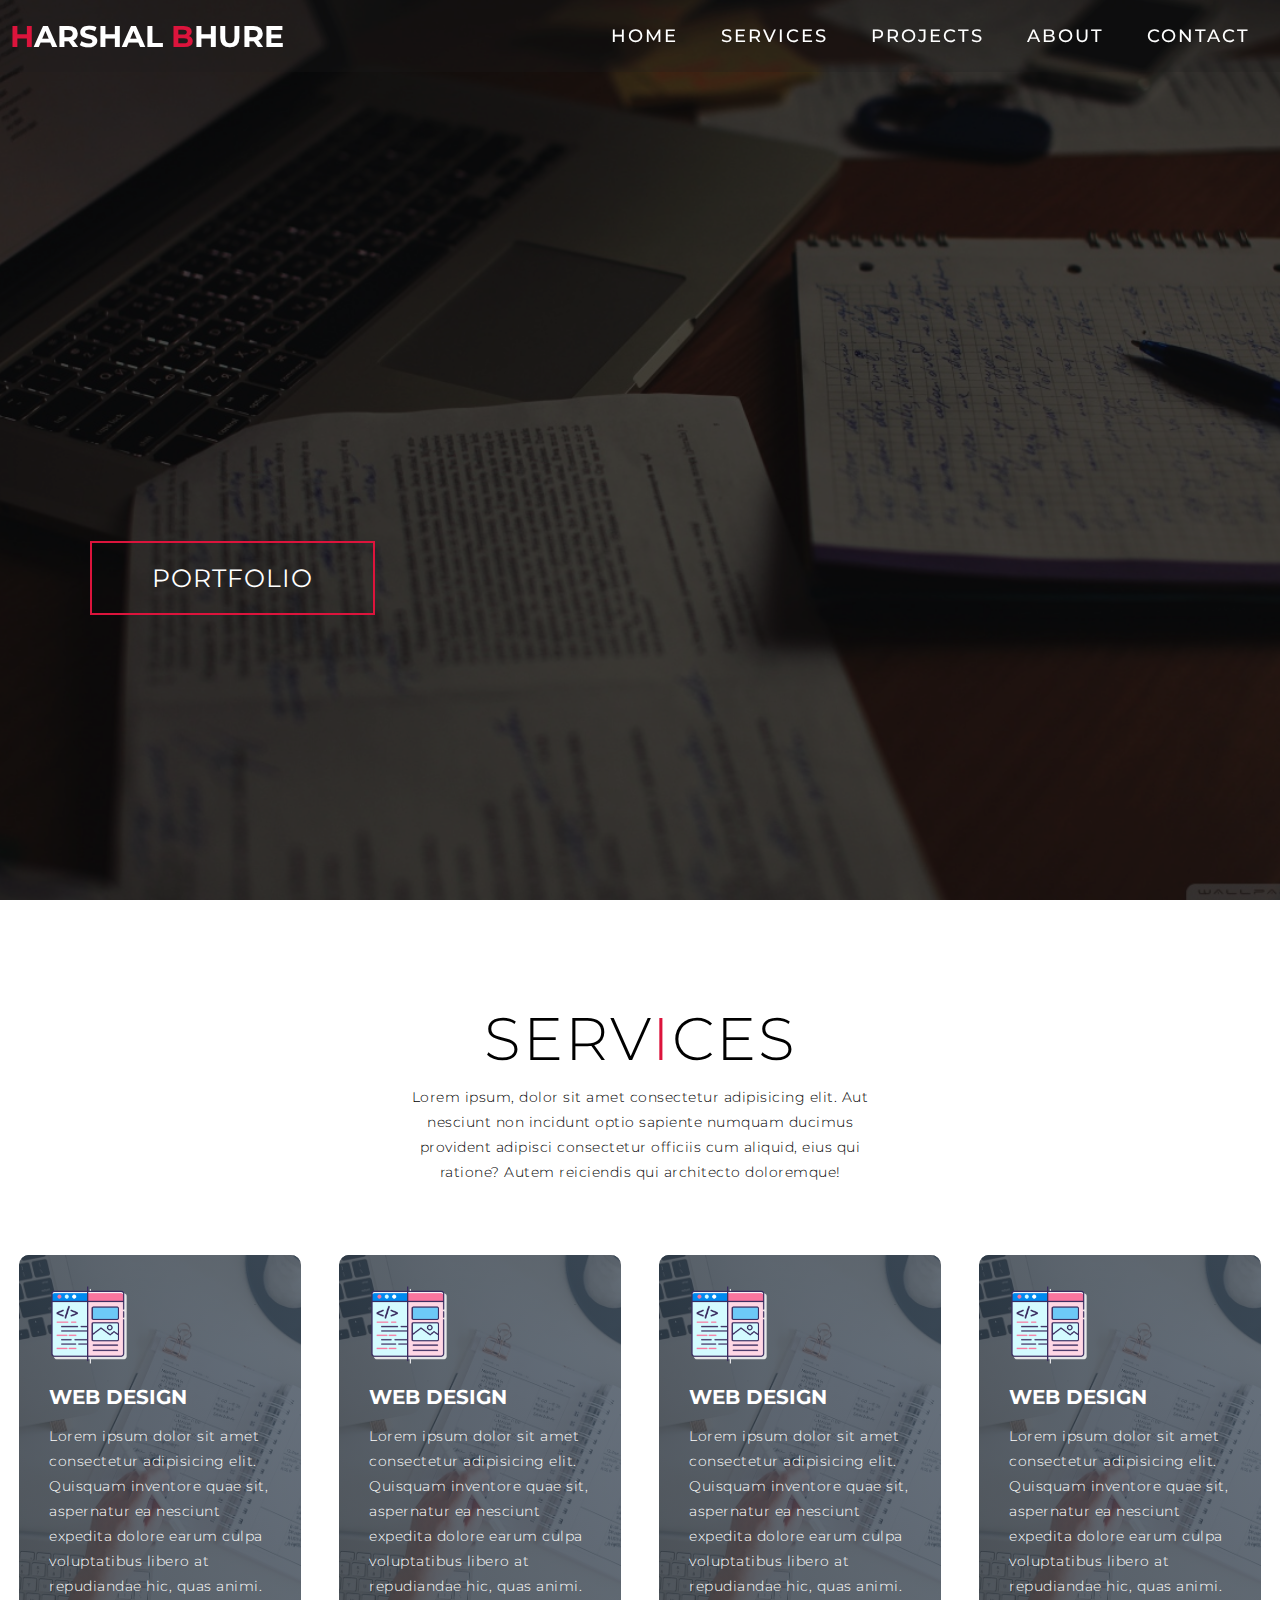
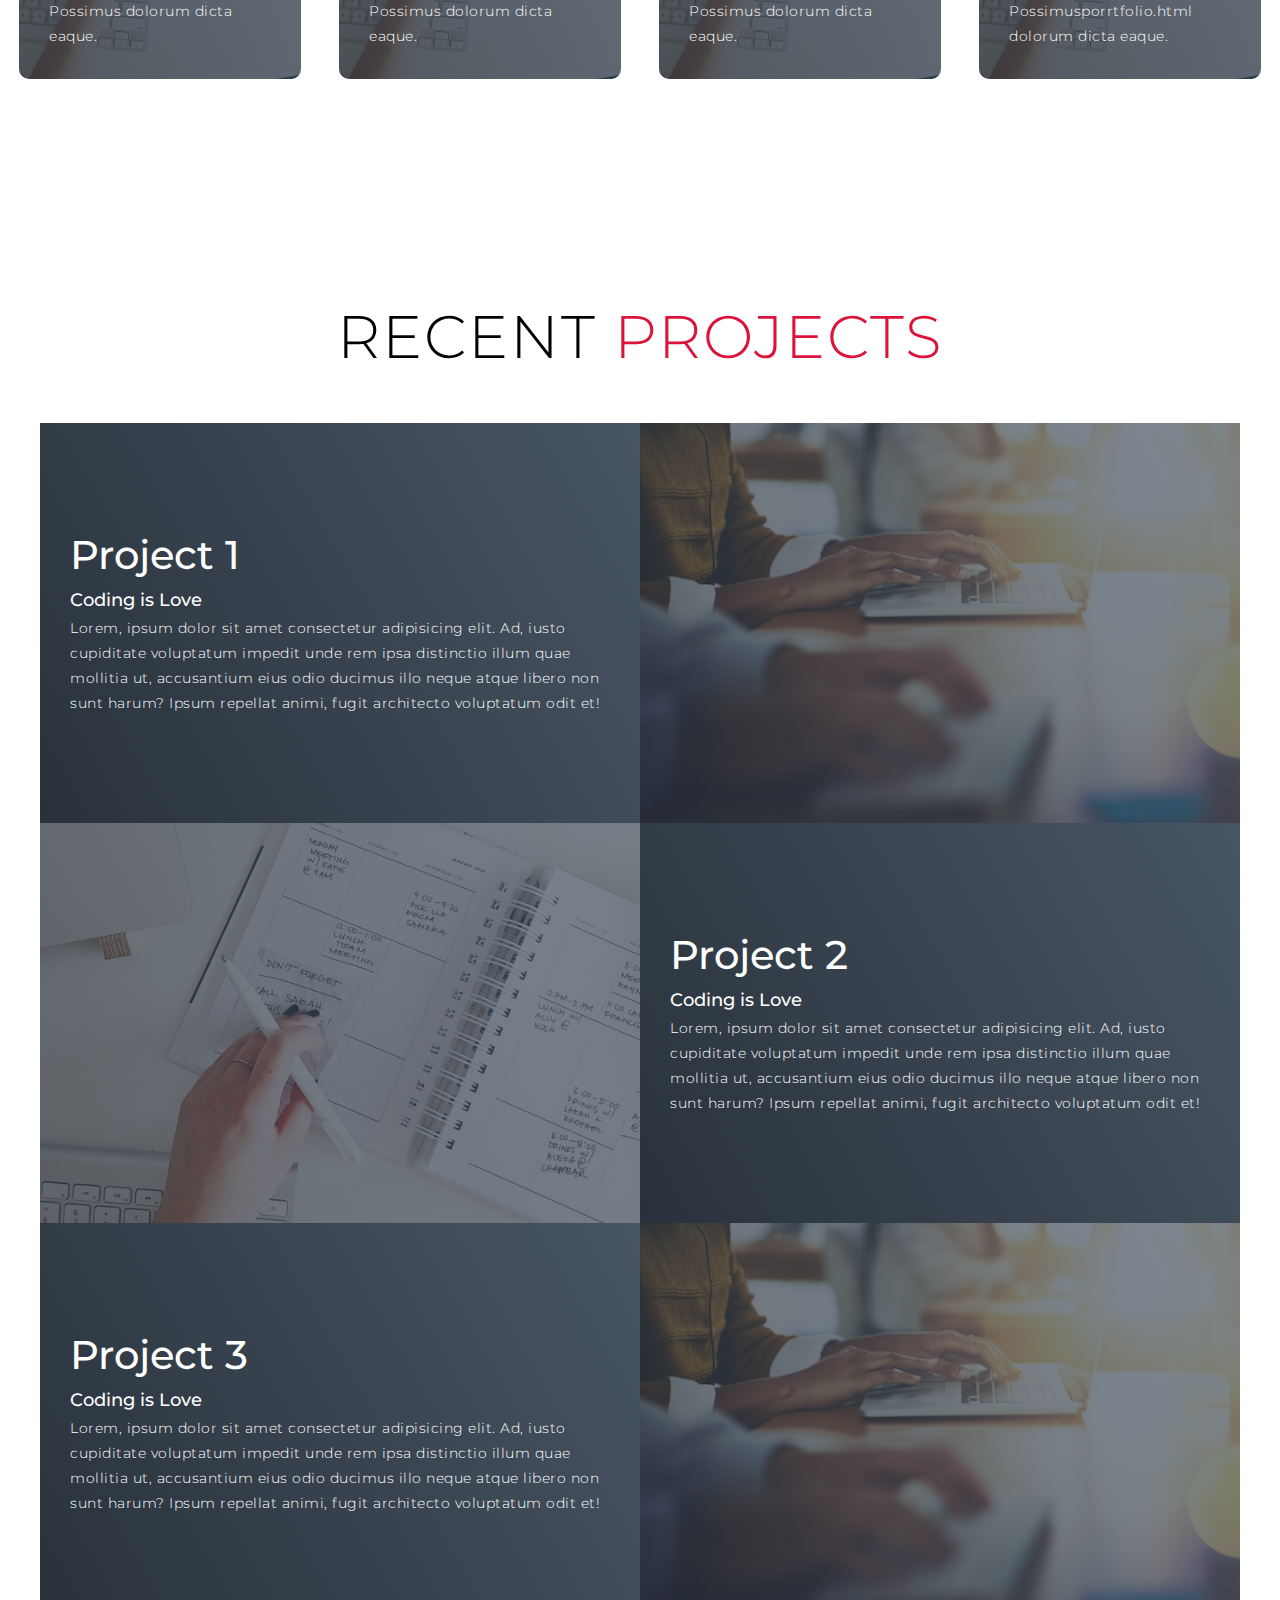
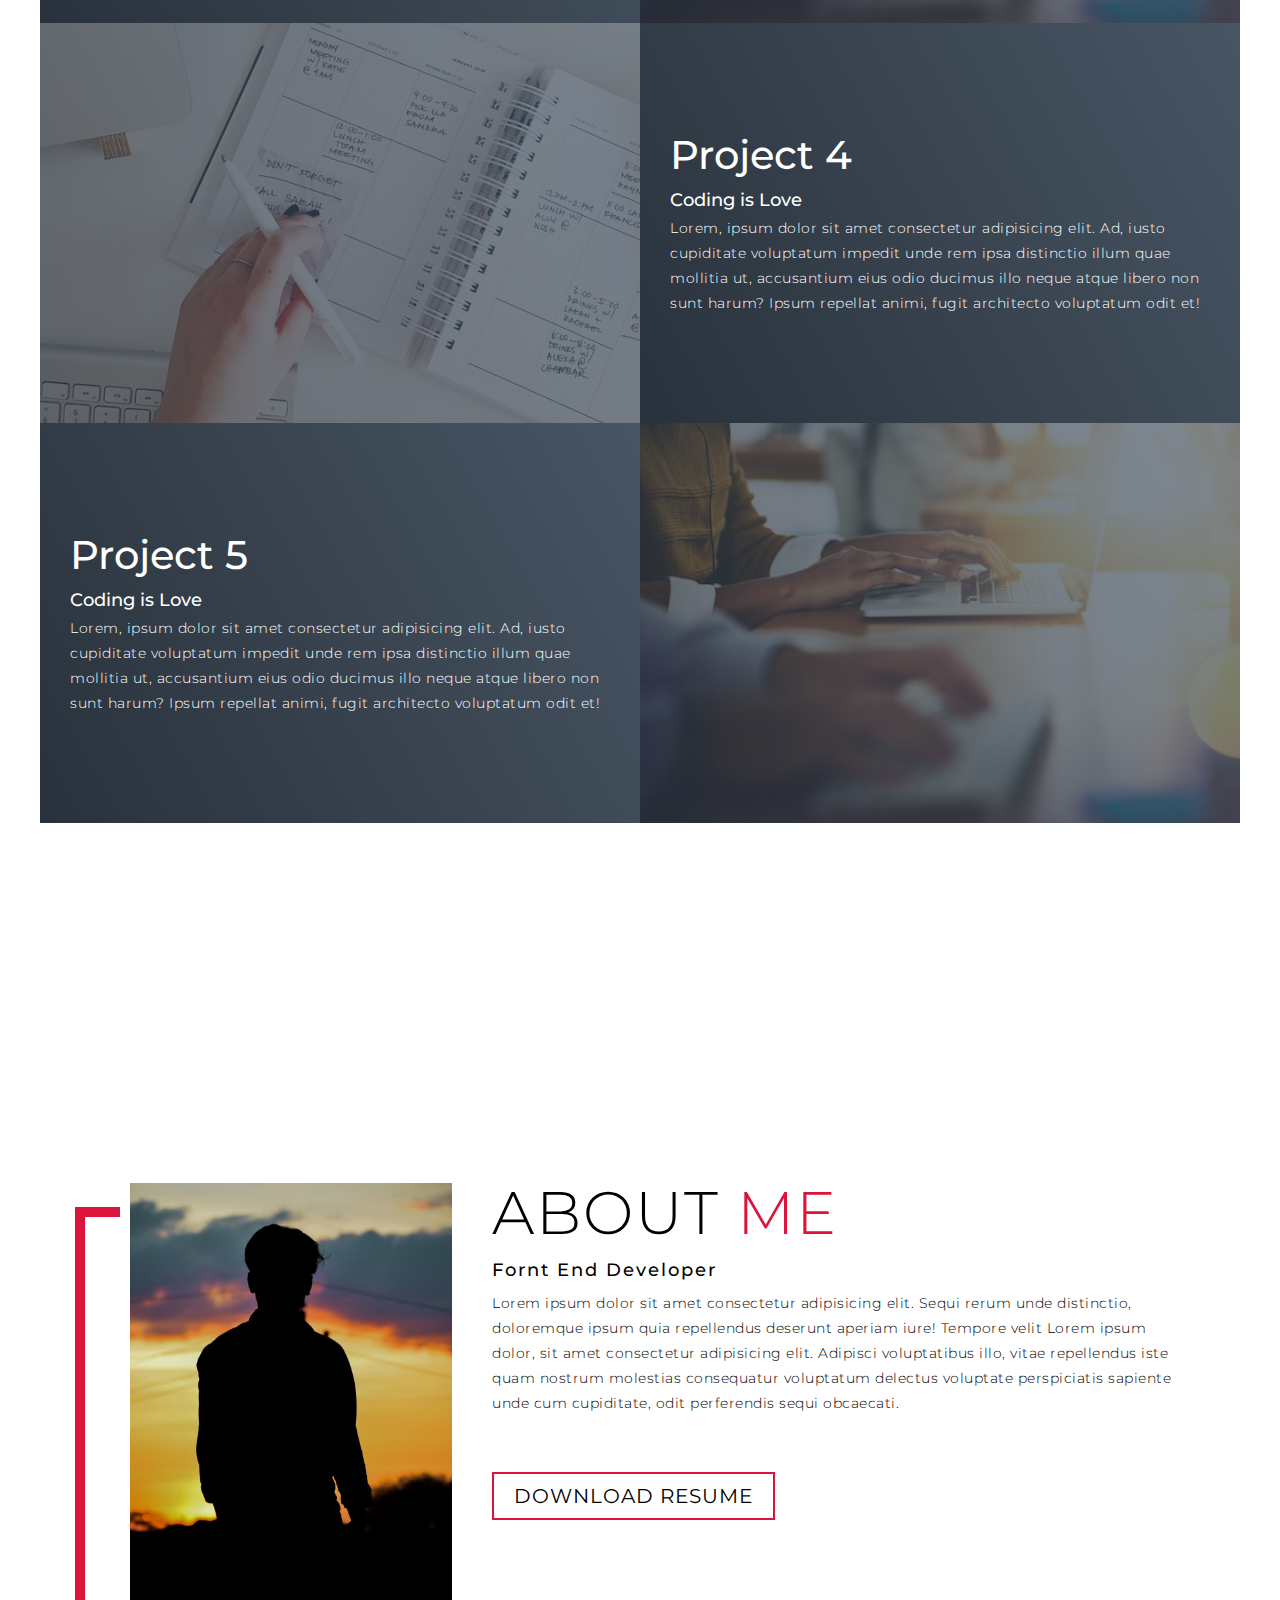
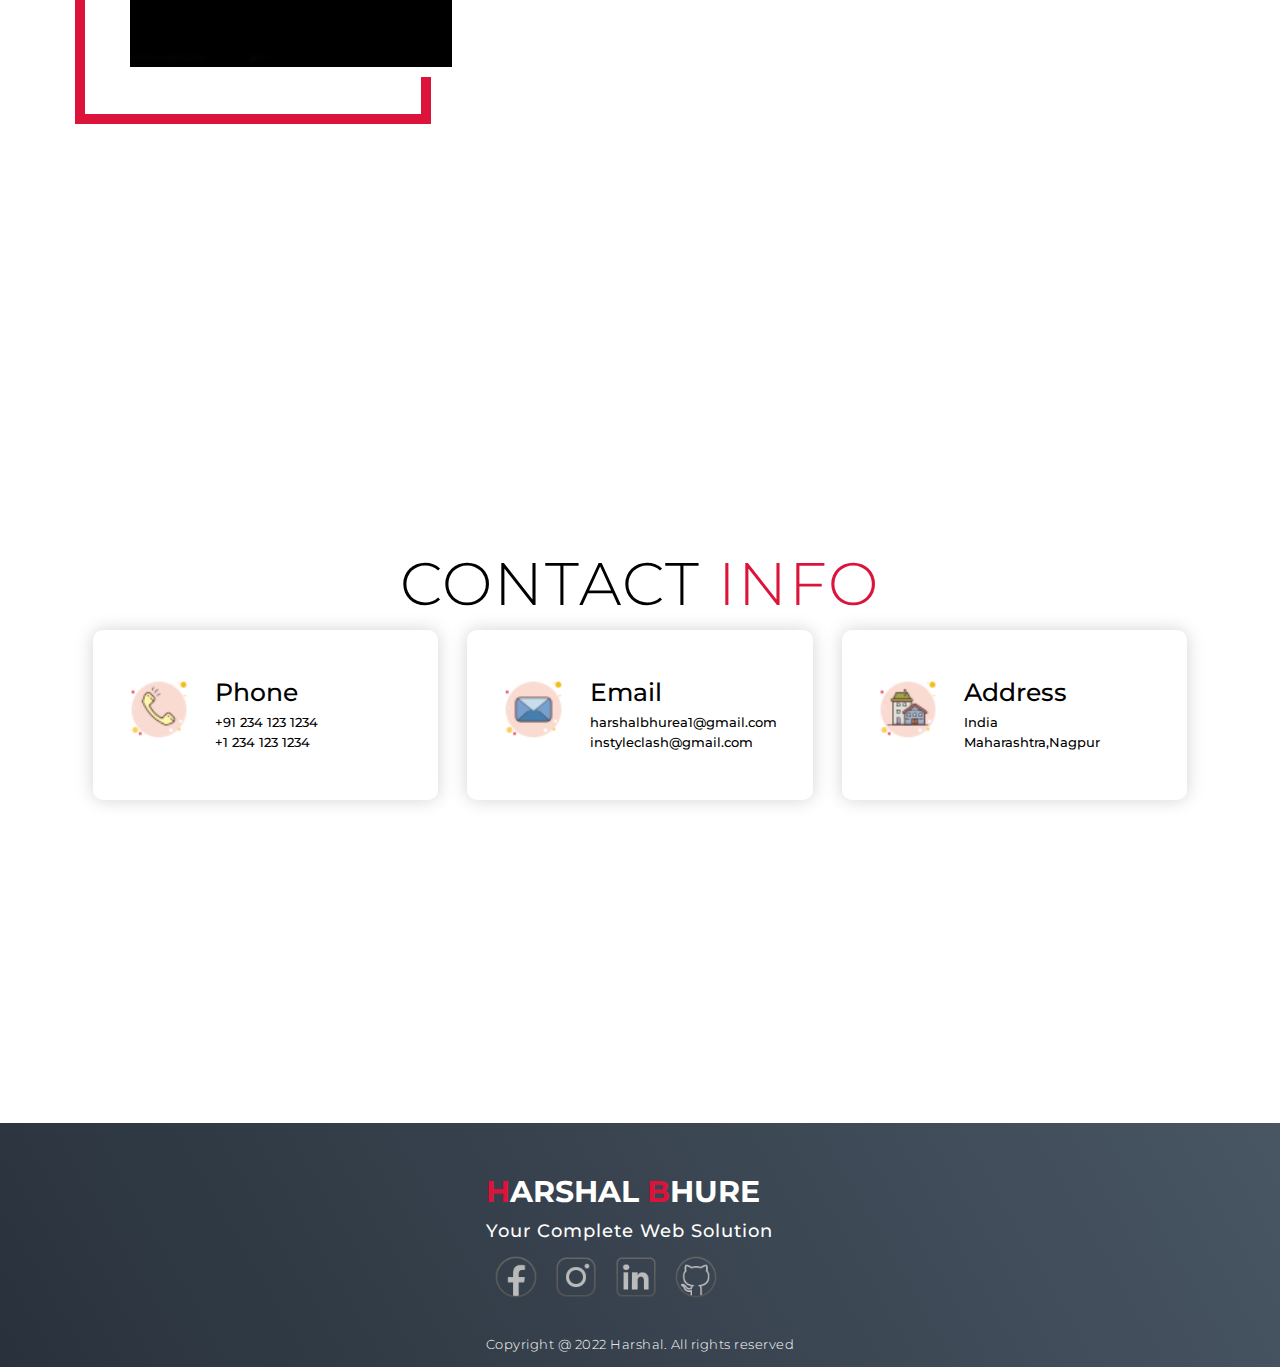
<file: index.html>
<!DOCTYPE html>
<html lang="en">

<head>
  <meta charset="UTF-8" />
  <meta http-equiv="X-UA-Compatible" content="IE=edge" />
  <meta name="viewport" content="width=device-width, initial-scale=1.0" />
  <link rel="stylesheet" href="style.css" />
  <title>My website</title>
</head>

<body>
  <!-- header -->
  <section id="header">
    <div class="header container">
      <div class="nav-bar">
        <div class="brand">
          <a href="#hero">
            <h1><span>H</span>arshal <span>B</span>hure</h1>
          </a>
        </div>
        <div class="nav-list">
          <div class="hamburger">
            <div class="bar"></div>
          </div>
          <ul>
            <li><a href="#hero" data-after="Home">Home</a></li>
            <li><a href="#services" data-after="Services">Services</a></li>
            <li><a href="#projects" data-after="Projects">Projects</a></li>
            <li><a href="#about" data-after="About">About</a></li>
            <li><a href="#contact" data-after="Contact">Contact</a></li>
          </ul>
        </div>
      </div>
    </div>
  </section>
  <!-- end header -->
  <!-- hero section -->
  <section id="hero">
    <div class="hero container">
      <div>
        <h1>Hello, <span></span></h1>
        <h1>My Name Is <span></span></h1>
        <h1>Harshal <span></span></h1>
        <a href="#projects" type="button" class="cta">Portfolio</a>
      </div>
    </div>
  </section>
  <!-- end hero section -->

  <!-- service section  -->
  <section id="services">
    <div class="services container">
      <div class="service-top">
        <h1 class="section-title">Serv<span>i</span>ces</h1>
        <p>
          Lorem ipsum, dolor sit amet consectetur adipisicing elit. Aut
          nesciunt non incidunt optio sapiente numquam ducimus provident
          adipisci consectetur officiis cum aliquid, eius qui ratione? Autem
          reiciendis qui architecto doloremque!
        </p>
      </div>
      <div class="service-bottom">
        <div class="service-item">
          <div class="icon">
            <img src="./img/programming.png" alt="" height="50px" />
          </div>
          <h2>Web Design</h2>
          <p>
            Lorem ipsum dolor sit amet consectetur adipisicing elit. Quisquam
            inventore quae sit, aspernatur ea nesciunt expedita dolore earum
            culpa voluptatibus libero at repudiandae hic, quas animi. Possimus
            dolorum dicta eaque.
          </p>
        </div>
        <div class="service-item">
          <div class="icon">
            <img src="./img/programming.png" alt="" height="50px" />
          </div>
          <h2>Web Design</h2>
          <p>
            Lorem ipsum dolor sit amet consectetur adipisicing elit. Quisquam
            inventore quae sit, aspernatur ea nesciunt expedita dolore earum
            culpa voluptatibus libero at repudiandae hic, quas animi. Possimus
            dolorum dicta eaque.
          </p>
        </div>
        <div class="service-item">
          <div class="icon">
            <img src="./img/programming.png" alt="" height="50px" />
          </div>
          <h2>Web Design</h2>
          <p>
            Lorem ipsum dolor sit amet consectetur adipisicing elit. Quisquam
            inventore quae sit, aspernatur ea nesciunt expedita dolore earum
            culpa voluptatibus libero at repudiandae hic, quas animi. Possimus
            dolorum dicta eaque.
          </p>
        </div>
        <div class="service-item">
          <div class="icon">
            <img src="./img/programming.png" alt="" height="50px" />
          </div>
          <h2>Web Design</h2>
          <p>
            Lorem ipsum dolor sit amet consectetur adipisicing elit. Quisquam
            inventore quae sit, aspernatur ea nesciunt expedita dolore earum
            culpa voluptatibus libero at repudiandae hic, quas animi. Possimusporrtfolio.html
            dolorum dicta eaque.
          </p>
        </div>
      </div>
    </div>
  </section>
  <!-- end service section  -->

  <!-- Projects Section -->
  <section id="projects">
    <div class="projects container">
      <div class="projects-header">
        <h1 class="section-title">Recent <span>Projects</span></h1>
      </div>
      <div class="all-projects">
        <div class="project-item">
          <div class="project-info">
            <h1>Project 1</h1>
            <h2>Coding is Love</h2>
            <p>Lorem, ipsum dolor sit amet consectetur adipisicing elit. Ad, iusto cupiditate voluptatum impedit unde
              rem ipsa distinctio illum quae mollitia ut, accusantium eius odio ducimus illo neque atque libero non sunt
              harum? Ipsum repellat animi, fugit architecto voluptatum odit et!</p>
          </div>
          <div class="project-img">
            <img src="/img/6c41cde0-ab1b-11ea-b77b-21ae260ce780.jpg" alt="img">
          </div>
        </div>
        <div class="project-item">
          <div class="project-info">
            <h1>Project 2</h1>
            <h2>Coding is Love</h2>
            <p>Lorem, ipsum dolor sit amet consectetur adipisicing elit. Ad, iusto cupiditate voluptatum impedit unde
              rem ipsa distinctio illum quae mollitia ut, accusantium eius odio ducimus illo neque atque libero non sunt
              harum? Ipsum repellat animi, fugit architecto voluptatum odit et!</p>
          </div>
          <div class="project-img">
            <img src="/img/img-1.jpg" alt="img">
          </div>
        </div>
        <div class="project-item">
          <div class="project-info">
            <h1>Project 3</h1>
            <h2>Coding is Love</h2>
            <p>Lorem, ipsum dolor sit amet consectetur adipisicing elit. Ad, iusto cupiditate voluptatum impedit unde
              rem ipsa distinctio illum quae mollitia ut, accusantium eius odio ducimus illo neque atque libero non sunt
              harum? Ipsum repellat animi, fugit architecto voluptatum odit et!</p>
          </div>
          <div class="project-img">
            <img src="/img/6c41cde0-ab1b-11ea-b77b-21ae260ce780.jpg" alt="img">
          </div>
        </div>
        <div class="project-item">
          <div class="project-info">
            <h1>Project 4</h1>
            <h2>Coding is Love</h2>
            <p>Lorem, ipsum dolor sit amet consectetur adipisicing elit. Ad, iusto cupiditate voluptatum impedit unde
              rem ipsa distinctio illum quae mollitia ut, accusantium eius odio ducimus illo neque atque libero non sunt
              harum? Ipsum repellat animi, fugit architecto voluptatum odit et!</p>
          </div>
          <div class="project-img">
            <img src="/img/img-1.jpg" alt="img">
          </div>
        </div>
        <div class="project-item">
          <div class="project-info">
            <h1>Project 5</h1>
            <h2>Coding is Love</h2>
            <p>Lorem, ipsum dolor sit amet consectetur adipisicing elit. Ad, iusto cupiditate voluptatum impedit unde
              rem ipsa distinctio illum quae mollitia ut, accusantium eius odio ducimus illo neque atque libero non sunt
              harum? Ipsum repellat animi, fugit architecto voluptatum odit et!</p>
          </div>
          <div class="project-img">
            <img src="/img/6c41cde0-ab1b-11ea-b77b-21ae260ce780.jpg" alt="img">
          </div>
        </div>
      </div>
    </div>
  </section>
  <!-- End Projects Section -->

  <!-- about section -->


  <section id="about">
    <div class="about container">
      <div class="col-left">
        <div class="about-img">
          <img src="img/781ceaf12e3134aac37c0e56b9082da5.jpg" alt="">
        </div>
      </div>
      <div class="col-right">
        <h1 class="section-title">About <span>Me</span></h1>
        <h2>Fornt End Developer</h2>
        <p>Lorem ipsum dolor sit amet consectetur adipisicing elit. Sequi rerum unde distinctio, doloremque ipsum quia
          repellendus deserunt aperiam iure! Tempore velit Lorem ipsum dolor, sit amet consectetur adipisicing elit.
          Adipisci voluptatibus illo, vitae repellendus iste quam nostrum molestias consequatur voluptatum delectus
          voluptate perspiciatis sapiente unde cum cupiditate, odit perferendis sequi obcaecati.</p>
        <a href="https://docs.google.com/document/d/10xovjrJuaroZyjsKtKoIe3j9s-Qsy42Y/edit?usp=sharing&ouid=105810347547252387225&rtpof=true&sd=true" class="cta">Download Resume</a>
      </div>
    </div>
  </section>

  <!-- end about section -->



  <!-- contact section -->
  <section id="contact">
    <div class="contact container">
      <div>
        <h1 class="section-title">Contact <span>Info</span></h1>
      </div>
      <div class="contact-items">
        <div class="contact-item">
          <div class="icon"><img src="./img/icons8-phone-50.png" alt=""></div>
          <div class="contact-info">
            <h1>Phone</h1>
            <h2>+91 234 123 1234</h2>
            <h2>+1 234 123 1234</h2>
          </div>
        </div>

        <div class="contact-item">
          <div class="icon"><img src="./img/icons8-mail-50.png" alt=""></div>
          <div class="contact-info">
            <h1>Email</h1>
            <h2>harshalbhurea1@gmail.com</h2>
            <h2>instyleclash@gmail.com</h2>
          </div>
        </div>

        <div class="contact-item">
          <div class="icon"><img src="./img/icons8-real-estate-50.png" alt=""></div>
          <div class="contact-info">
            <h1>Address</h1>
            <h2>India</h2>
            <h2>Maharashtra,Nagpur</h2>
          </div>
        </div>
      </div>
    </div>
  </section>
  <!-- end contact section -->
  <!-- footer -->
  <section id="footer">
    <div class="footer container">
      <div class="brand">
        <h1><span>H</span>arshal <span>B</span>hure</h1>
        <h2>Your Complete Web Solution</h2>
        <div class="social-icon">
          <div class="social-item">
            <a href="https://www.facebook.com/harshal.bhure.165"><img src="./img/icons8-facebook-64.png" alt="">
            </a>
          </div>
          <div class="social-item">
            <a href="https://www.instagram.com/bhure.harshal/"><img src="./img/icons8-instagram-64.png" alt="">
            </a>
          </div>
          <div class="social-item">
            <a href="https://www.linkedin.com/in/harshal-bhure-219039244/"><img src="./img/icons8-linkedin-64.png" alt="">
            </a>
          </div>
          <div class="social-item">
            <a href="https://github.com/harhsal24"><img src="./img/icons8-github-64.png" alt="">
            </a>
          </div>
        </div>
        <p>Copyright @ 2022 Harshal. All rights reserved </p>
      </div>
    </div>

  </section>
  <!-- end footer -->
  <script src="./app.js"></script>
</body>

</html>
</file>
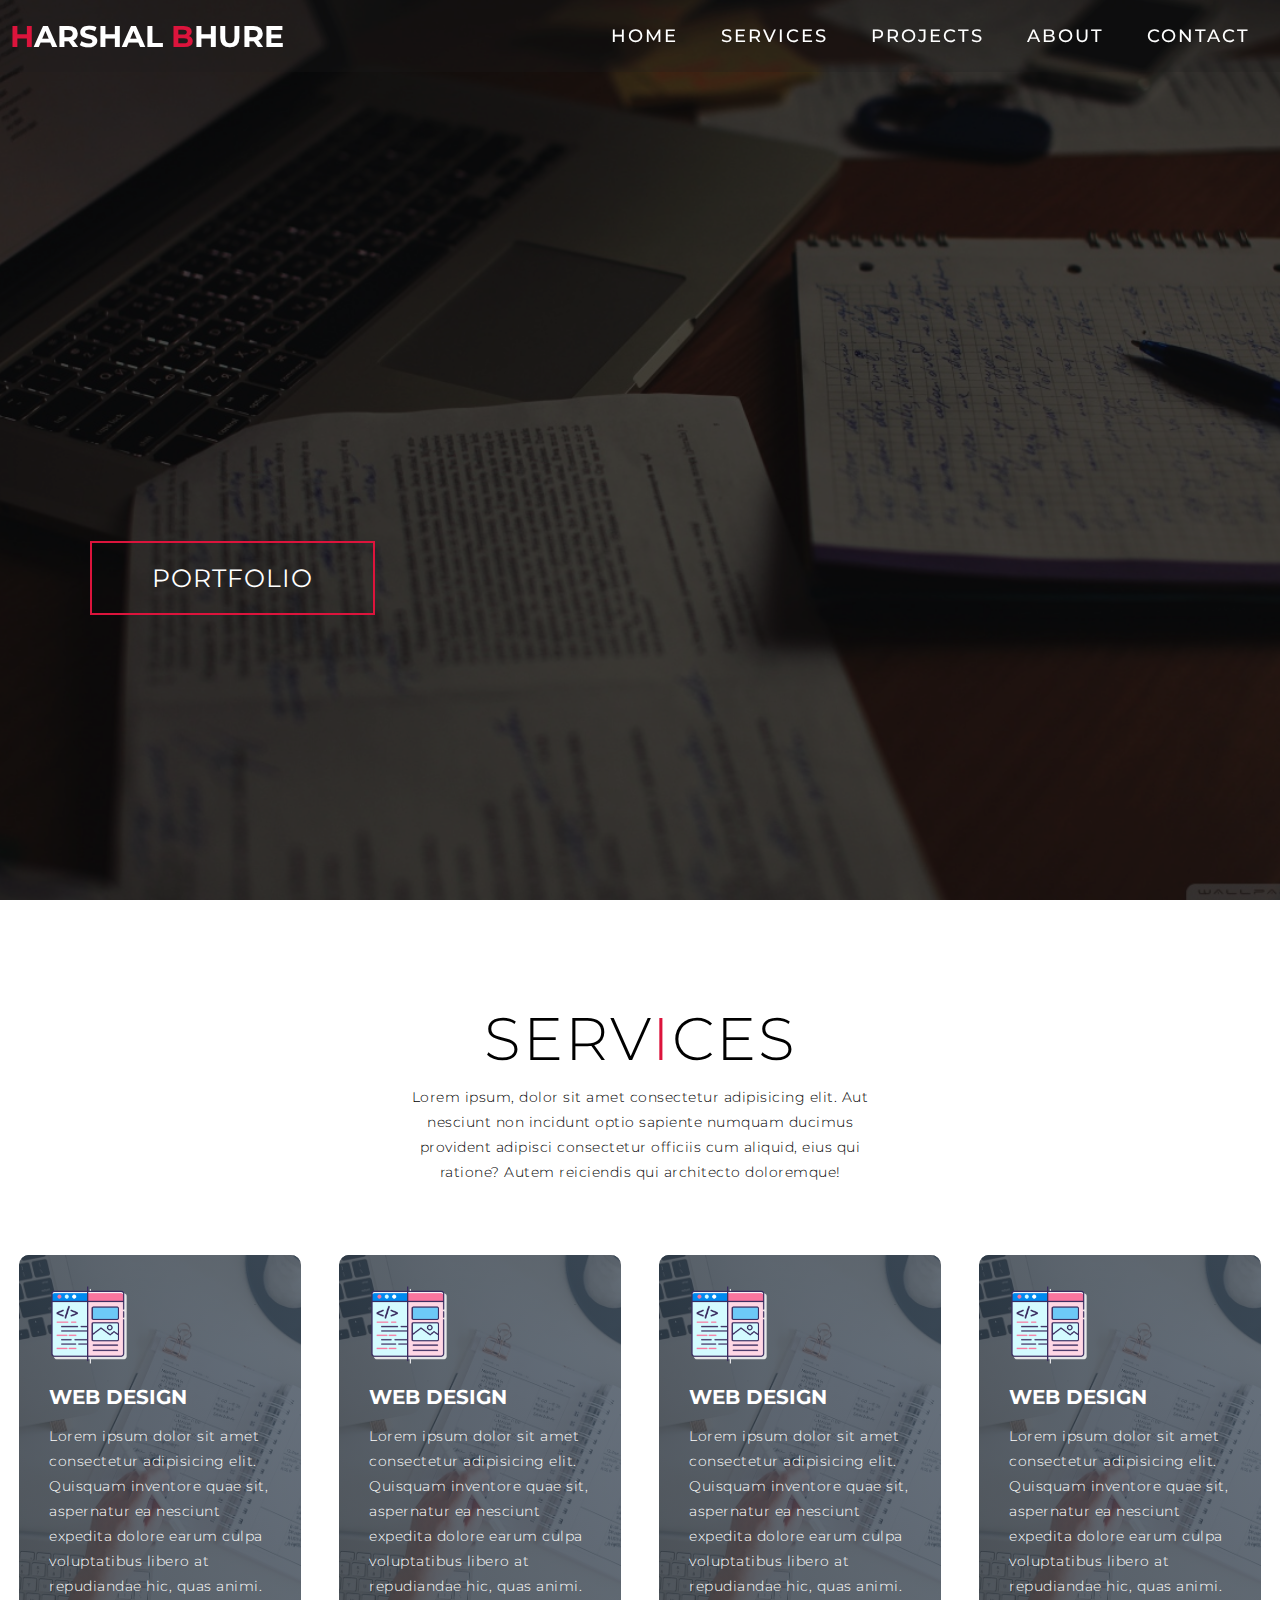
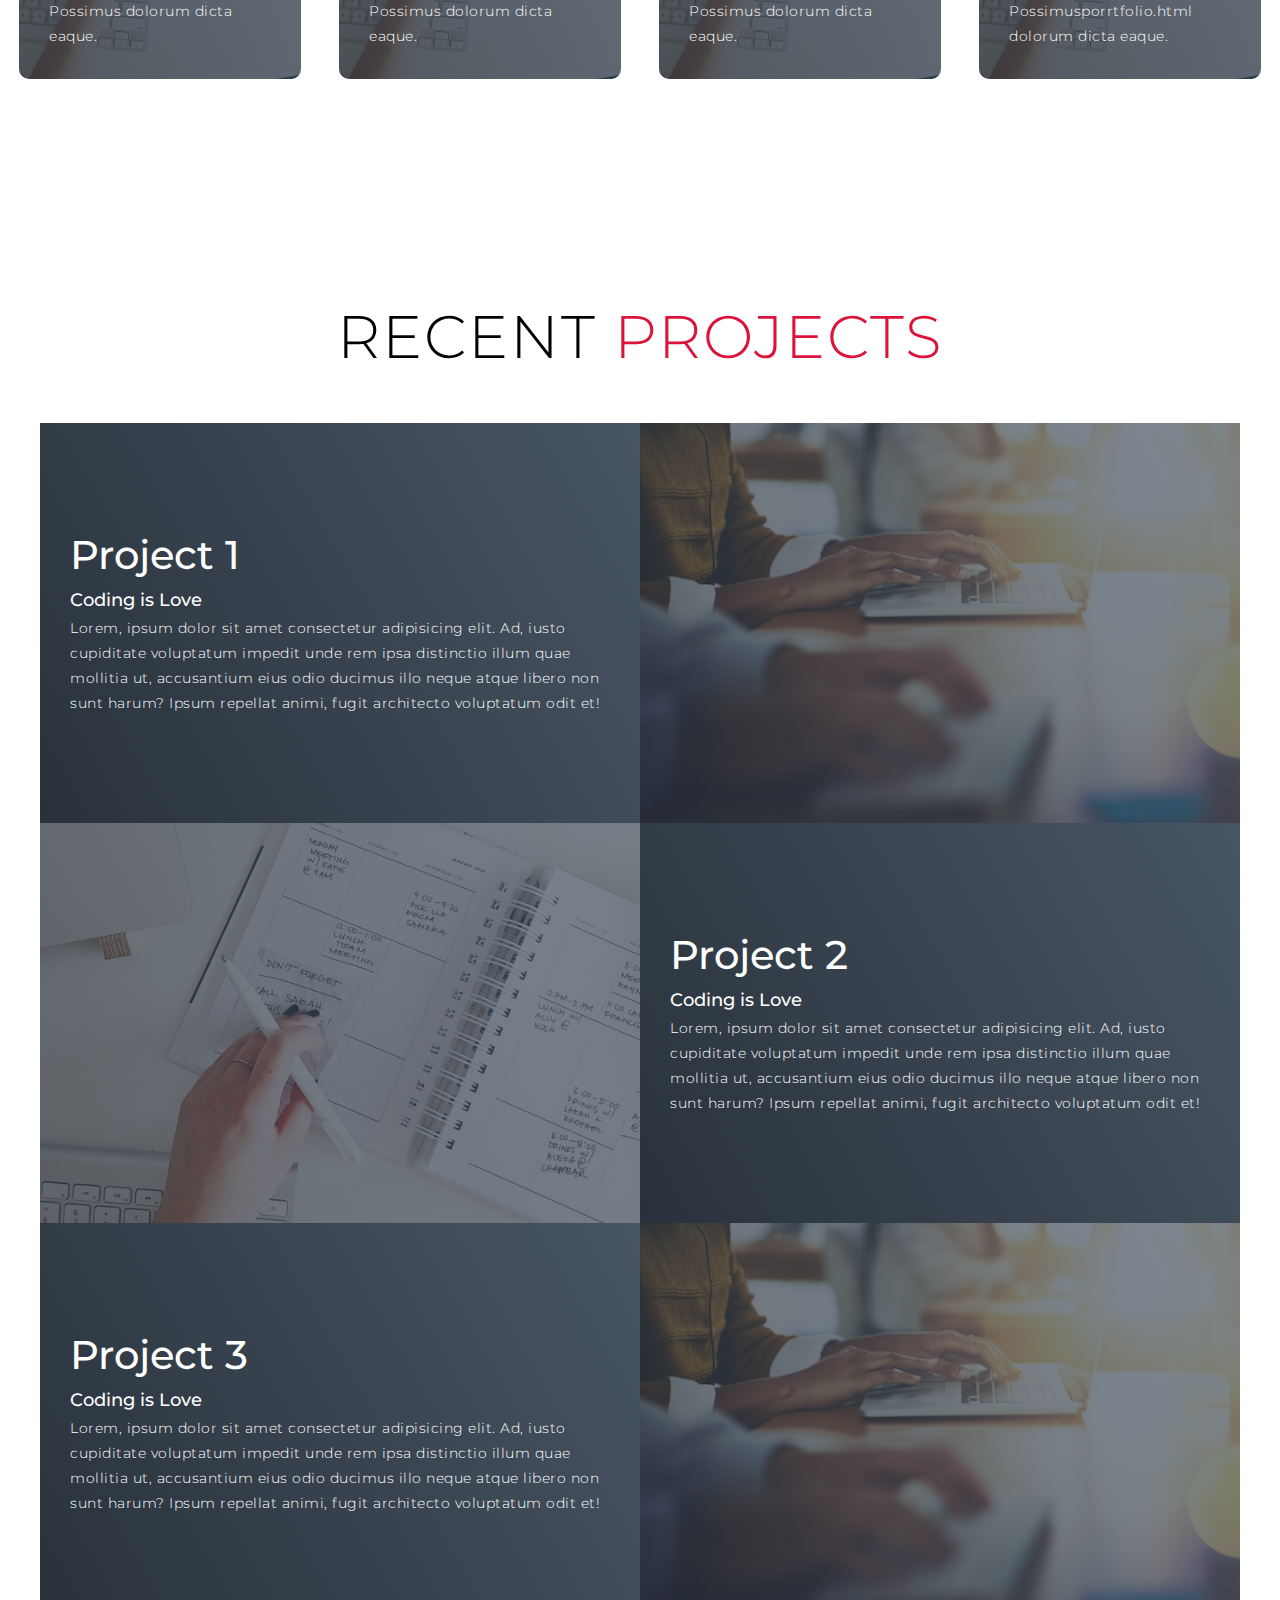
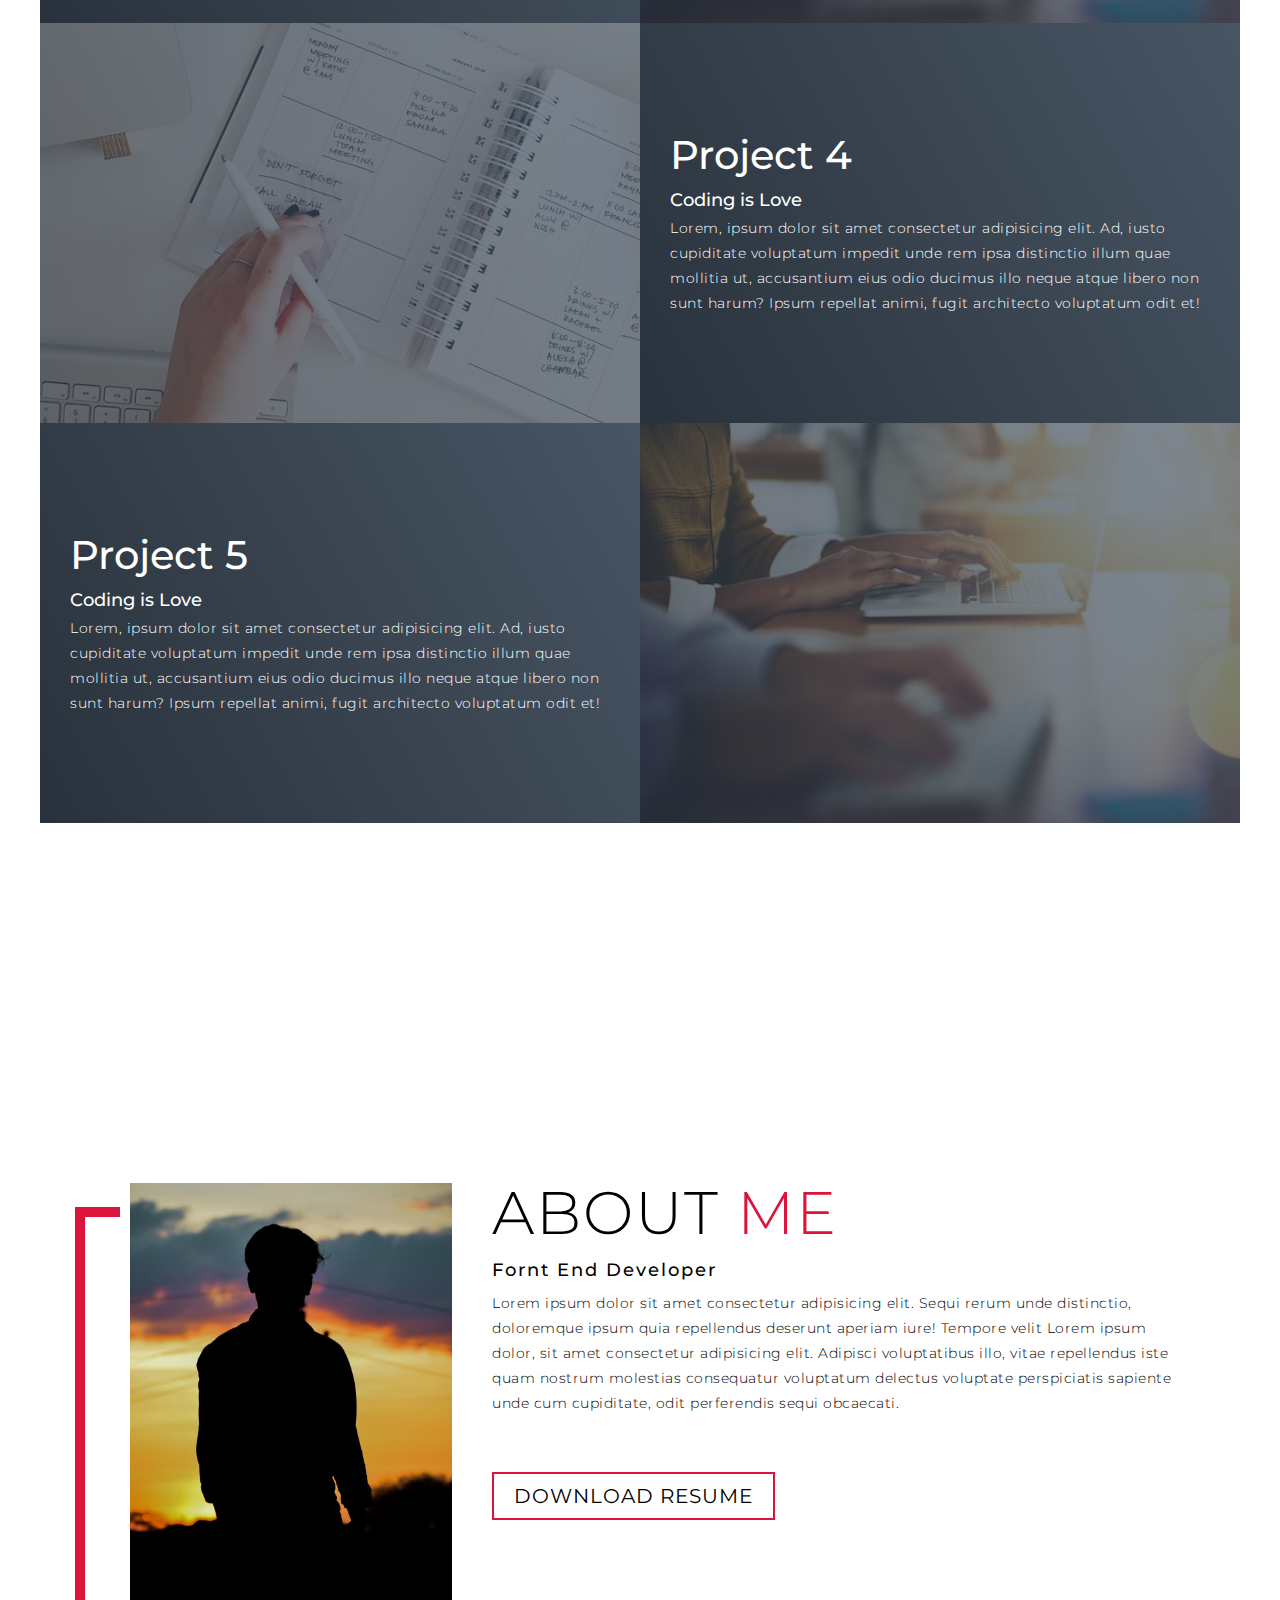
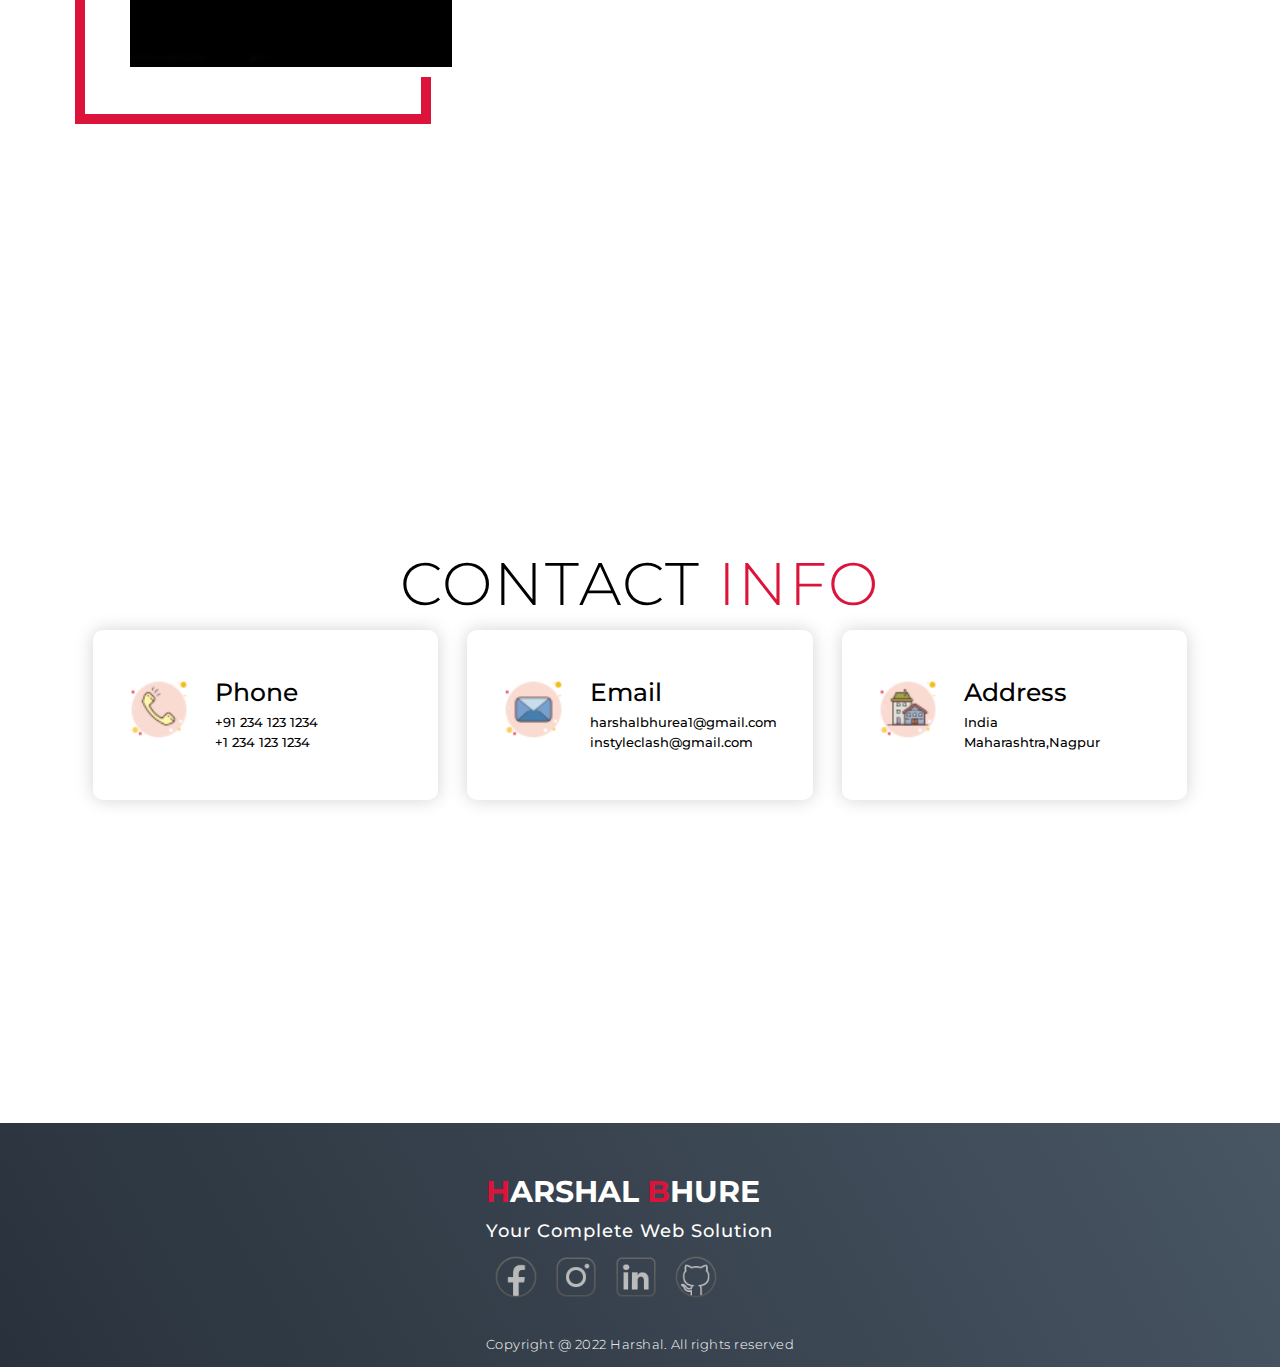
<file: porrtfolio.html>
<!DOCTYPE html>
<html lang="en">

<head>
  <meta charset="UTF-8" />
  <meta http-equiv="X-UA-Compatible" content="IE=edge" />
  <meta name="viewport" content="width=device-width, initial-scale=1.0" />
  <link rel="stylesheet" href="style.css" />
  <title>My website</title>
</head>

<body>
  <!-- header -->
  <section id="header">
    <div class="header container">
      <div class="nav-bar">
        <div class="brand">
          <a href="#hero">
            <h1><span>H</span>arshal <span>B</span>hure</h1>
          </a>
        </div>
        <div class="nav-list">
          <div class="hamburger">
            <div class="bar"></div>
          </div>
          <ul>
            <li><a href="#hero" data-after="Home">Home</a></li>
            <li><a href="#services" data-after="Services">Services</a></li>
            <li><a href="#projects" data-after="Projects">Projects</a></li>
            <li><a href="#about" data-after="About">About</a></li>
            <li><a href="#contact" data-after="Contact">Contact</a></li>
          </ul>
        </div>
      </div>
    </div>
  </section>
  <!-- end header -->
  <!-- hero section -->
  <section id="hero">
    <div class="hero container">
      <div>
        <h1>Hello, <span></span></h1>
        <h1>My Name Is <span></span></h1>
        <h1>Harshal <span></span></h1>
        <a href="#projects" type="button" class="cta">Portfolio</a>
      </div>
    </div>
  </section>
  <!-- end hero section -->

  <!-- service section  -->
  <section id="services">
    <div class="services container">
      <div class="service-top">
        <h1 class="section-title">Serv<span>i</span>ces</h1>
        <p>
          Lorem ipsum, dolor sit amet consectetur adipisicing elit. Aut
          nesciunt non incidunt optio sapiente numquam ducimus provident
          adipisci consectetur officiis cum aliquid, eius qui ratione? Autem
          reiciendis qui architecto doloremque!
        </p>
      </div>
      <div class="service-bottom">
        <div class="service-item">
          <div class="icon">
            <img src="./img/programming.png" alt="" height="50px" />
          </div>
          <h2>Web Design</h2>
          <p>
            Lorem ipsum dolor sit amet consectetur adipisicing elit. Quisquam
            inventore quae sit, aspernatur ea nesciunt expedita dolore earum
            culpa voluptatibus libero at repudiandae hic, quas animi. Possimus
            dolorum dicta eaque.
          </p>
        </div>
        <div class="service-item">
          <div class="icon">
            <img src="./img/programming.png" alt="" height="50px" />
          </div>
          <h2>Web Design</h2>
          <p>
            Lorem ipsum dolor sit amet consectetur adipisicing elit. Quisquam
            inventore quae sit, aspernatur ea nesciunt expedita dolore earum
            culpa voluptatibus libero at repudiandae hic, quas animi. Possimus
            dolorum dicta eaque.
          </p>
        </div>
        <div class="service-item">
          <div class="icon">
            <img src="./img/programming.png" alt="" height="50px" />
          </div>
          <h2>Web Design</h2>
          <p>
            Lorem ipsum dolor sit amet consectetur adipisicing elit. Quisquam
            inventore quae sit, aspernatur ea nesciunt expedita dolore earum
            culpa voluptatibus libero at repudiandae hic, quas animi. Possimus
            dolorum dicta eaque.
          </p>
        </div>
        <div class="service-item">
          <div class="icon">
            <img src="./img/programming.png" alt="" height="50px" />
          </div>
          <h2>Web Design</h2>
          <p>
            Lorem ipsum dolor sit amet consectetur adipisicing elit. Quisquam
            inventore quae sit, aspernatur ea nesciunt expedita dolore earum
            culpa voluptatibus libero at repudiandae hic, quas animi. Possimusporrtfolio.html
            dolorum dicta eaque.
          </p>
        </div>
      </div>
    </div>
  </section>
  <!-- end service section  -->

  <!-- Projects Section -->
  <section id="projects">
    <div class="projects container">
      <div class="projects-header">
        <h1 class="section-title">Recent <span>Projects</span></h1>
      </div>
      <div class="all-projects">
        <div class="project-item">
          <div class="project-info">
            <h1>Project 1</h1>
            <h2>Coding is Love</h2>
            <p>Lorem, ipsum dolor sit amet consectetur adipisicing elit. Ad, iusto cupiditate voluptatum impedit unde
              rem ipsa distinctio illum quae mollitia ut, accusantium eius odio ducimus illo neque atque libero non sunt
              harum? Ipsum repellat animi, fugit architecto voluptatum odit et!</p>
          </div>
          <div class="project-img">
            <img src="/img/6c41cde0-ab1b-11ea-b77b-21ae260ce780.jpg" alt="img">
          </div>
        </div>
        <div class="project-item">
          <div class="project-info">
            <h1>Project 2</h1>
            <h2>Coding is Love</h2>
            <p>Lorem, ipsum dolor sit amet consectetur adipisicing elit. Ad, iusto cupiditate voluptatum impedit unde
              rem ipsa distinctio illum quae mollitia ut, accusantium eius odio ducimus illo neque atque libero non sunt
              harum? Ipsum repellat animi, fugit architecto voluptatum odit et!</p>
          </div>
          <div class="project-img">
            <img src="/img/img-1.jpg" alt="img">
          </div>
        </div>
        <div class="project-item">
          <div class="project-info">
            <h1>Project 3</h1>
            <h2>Coding is Love</h2>
            <p>Lorem, ipsum dolor sit amet consectetur adipisicing elit. Ad, iusto cupiditate voluptatum impedit unde
              rem ipsa distinctio illum quae mollitia ut, accusantium eius odio ducimus illo neque atque libero non sunt
              harum? Ipsum repellat animi, fugit architecto voluptatum odit et!</p>
          </div>
          <div class="project-img">
            <img src="/img/6c41cde0-ab1b-11ea-b77b-21ae260ce780.jpg" alt="img">
          </div>
        </div>
        <div class="project-item">
          <div class="project-info">
            <h1>Project 4</h1>
            <h2>Coding is Love</h2>
            <p>Lorem, ipsum dolor sit amet consectetur adipisicing elit. Ad, iusto cupiditate voluptatum impedit unde
              rem ipsa distinctio illum quae mollitia ut, accusantium eius odio ducimus illo neque atque libero non sunt
              harum? Ipsum repellat animi, fugit architecto voluptatum odit et!</p>
          </div>
          <div class="project-img">
            <img src="/img/img-1.jpg" alt="img">
          </div>
        </div>
        <div class="project-item">
          <div class="project-info">
            <h1>Project 5</h1>
            <h2>Coding is Love</h2>
            <p>Lorem, ipsum dolor sit amet consectetur adipisicing elit. Ad, iusto cupiditate voluptatum impedit unde
              rem ipsa distinctio illum quae mollitia ut, accusantium eius odio ducimus illo neque atque libero non sunt
              harum? Ipsum repellat animi, fugit architecto voluptatum odit et!</p>
          </div>
          <div class="project-img">
            <img src="/img/6c41cde0-ab1b-11ea-b77b-21ae260ce780.jpg" alt="img">
          </div>
        </div>
      </div>
    </div>
  </section>
  <!-- End Projects Section -->

  <!-- about section -->


  <section id="about">
    <div class="about container">
      <div class="col-left">
        <div class="about-img">
          <img src="img/781ceaf12e3134aac37c0e56b9082da5.jpg" alt="">
        </div>
      </div>
      <div class="col-right">
        <h1 class="section-title">About <span>Me</span></h1>
        <h2>Fornt End Developer</h2>
        <p>Lorem ipsum dolor sit amet consectetur adipisicing elit. Sequi rerum unde distinctio, doloremque ipsum quia
          repellendus deserunt aperiam iure! Tempore velit Lorem ipsum dolor, sit amet consectetur adipisicing elit.
          Adipisci voluptatibus illo, vitae repellendus iste quam nostrum molestias consequatur voluptatum delectus
          voluptate perspiciatis sapiente unde cum cupiditate, odit perferendis sequi obcaecati.</p>
        <a href="https://docs.google.com/document/d/10xovjrJuaroZyjsKtKoIe3j9s-Qsy42Y/edit?usp=sharing&ouid=105810347547252387225&rtpof=true&sd=true" class="cta">Download Resume</a>
      </div>
    </div>
  </section>

  <!-- end about section -->



  <!-- contact section -->
  <section id="contact">
    <div class="contact container">
      <div>
        <h1 class="section-title">Contact <span>Info</span></h1>
      </div>
      <div class="contact-items">
        <div class="contact-item">
          <div class="icon"><img src="./img/icons8-phone-50.png" alt=""></div>
          <div class="contact-info">
            <h1>Phone</h1>
            <h2>+91 234 123 1234</h2>
            <h2>+1 234 123 1234</h2>
          </div>
        </div>

        <div class="contact-item">
          <div class="icon"><img src="./img/icons8-mail-50.png" alt=""></div>
          <div class="contact-info">
            <h1>Email</h1>
            <h2>harshalbhurea1@gmail.com</h2>
            <h2>instyleclash@gmail.com</h2>
          </div>
        </div>

        <div class="contact-item">
          <div class="icon"><img src="./img/icons8-real-estate-50.png" alt=""></div>
          <div class="contact-info">
            <h1>Address</h1>
            <h2>India</h2>
            <h2>Maharashtra,Nagpur</h2>
          </div>
        </div>
      </div>
    </div>
  </section>
  <!-- end contact section -->
  <!-- footer -->
  <section id="footer">
    <div class="footer container">
      <div class="brand">
        <h1><span>H</span>arshal <span>B</span>hure</h1>
        <h2>Your Complete Web Solution</h2>
        <div class="social-icon">
          <div class="social-item">
            <a href="https://www.facebook.com/harshal.bhure.165"><img src="./img/icons8-facebook-64.png" alt="">
            </a>
          </div>
          <div class="social-item">
            <a href="https://www.instagram.com/bhure.harshal/"><img src="./img/icons8-instagram-64.png" alt="">
            </a>
          </div>
          <div class="social-item">
            <a href="https://www.linkedin.com/in/harshal-bhure-219039244/"><img src="./img/icons8-linkedin-64.png" alt="">
            </a>
          </div>
          <div class="social-item">
            <a href="https://github.com/harhsal24"><img src="./img/icons8-github-64.png" alt="">
            </a>
          </div>
        </div>
        <p>Copyright @ 2022 Harshal. All rights reserved </p>
      </div>
    </div>

  </section>
  <!-- end footer -->
  <script src="./app.js"></script>
</body>

</html>
</file>
<file: style.css>
@import url('https://fonts.googleapis.com/css2?family=Montserrat:wght@300;400;700&display=swap');

* {
    margin: 0;
    padding: 0;
    box-sizing: border-box;
}

html {
    font-size: 10px;
    font-family: 'Montserrat', sans-serif;
    scroll-behavior: smooth;
}

a {
    text-decoration: none;
}

.container {
    min-height: 100vh;
    width: 100%;
    display: flex;
    align-items: center;
    justify-content: center;
}

img {
    height: 100%;
    width: 100%;
    object-fit: cover;
}

p {
    color: black;
    font-size: 1.4rem;
    margin-top: 5px;
    line-height: 2.5rem;
    font-weight: 300;
    letter-spacing: .05rem;
}

.section-title {
    font-size: 4rem;
    font-weight: 300;
    color: black;
    margin-bottom: 10px;
    text-transform: uppercase;
    letter-spacing: .2rem;
    text-align: center;
}

.section-title span {
    color: crimson;
}

.cta {
    display: inline-block;
    padding: 10px 30px;
    color: white;
    background-color: transparent;
    border: 2px solid crimson;
    font-size: 2rem;
    text-transform: uppercase;
    letter-spacing: .1rem;
    margin-top: 36px;
    transition: .3s ease background-color, color;

}

/* hero section */
#hero {
    background-image: url(./img/49-497241_study-hd-wallpaper-for-laptop.jpg);
    background-size: cover;
    background-position: top center;
    position: relative;
    z-index: 1;
}

#hero::after {
    content: ' ';
    position: absolute;
    left: 0;
    top: 0;
    height: 100%;
    width: 100%;
    background-color: black;
    opacity: .7;
    z-index: -1;
}

#hero .hero {
    max-width: 1200px;
    margin: 0 auto;
    padding: 0 50px;
    justify-content: flex-start;
}

#hero h1 {
    display: block;
    width: fit-content;
    font-size: 4rem;
    position: relative;
    color: transparent;
    animation: text_reveal .5s ease forwards;
    animation-delay: 1s;
}

#hero h1:nth-child(1) {
    animation-delay: 1s;
}

#hero h1:nth-child(2) {
    animation-delay: 2s;
}

#hero h1:nth-child(3) {
    animation: text_reveal_name .5s ease forwards;
    animation-delay: 3s;
}

#hero h1 span {
    position: absolute;
    top: 0;
    left: 0;
    height: 100%;
    width: 0;
    background-color: crimson;
    animation: text_reveal_box 1s ease;
    animation-delay: .5s;
}

#hero h1:nth-child(1) span {
    animation-delay: .5s;
}

#hero h1:nth-child(2) span {
    animation-delay: 1.5s;
}

#hero h1:nth-child(3) span {
    animation-delay: 2.5s;
}

.cta:hover {
    color: white;
    background-color: crimson;
}

.brand h1 {
    font-size: 3rem;
    text-transform: uppercase;
    color: white;
}

.brand h1 span {
    color: crimson;
}

/* Header section */
#header {
    position: fixed;
    z-index: 1000;
    left: 0;
    top: 0;
    width: 100vw;
    height: auto;

}

#header .header {
    min-height: 8vh;
    background-color: rgba(31, 30, 30, 0.24);
    transition: .3s ease background-color;
}

.header .nav-bar {
    display: flex;
    align-items: center;
    justify-content: space-between;
    width: 100%;
    height: 100%;
    max-height: 1300px;
    padding: 0 10px;
}

#header .nav-list ul {
    list-style: none;
    position: absolute;
    background-color: rgb(31, 30, 30);
    width: 100vw;
    height: 100vh;
    left: 100%;
    top: 0;
    display: flex;
    flex-direction: column;
    align-items: center;
    justify-content: center;
    z-index: 1;
    overflow-x: hidden;
    transition: .5s ease left;
}

#header .nav-list ul.active {
    left: 0%;
}

#header .nav-list ul a {
    font-size: 2.5rem;
    font-weight: 500;
    letter-spacing: .2rem;
    text-decoration: none;
    color: white;
    text-transform: uppercase;
    padding: 20px;
    display: block;
}

#header .nav-list ul a::after {
    content: attr(data-after);
    position: absolute;
    top: 50%;
    left: 50%;
    transform: translate(-50%, -50%) scale(0);
    color: rgba(240, 248, 255, 0.021);
    font-size: 13rem;
    letter-spacing: 50px;
    z-index: -1;
    transition: .3s ease letter-spacing;
}

#header .nav-list ul li:hover a::after {
    transform: translate(-50%, -50%) scale(1);
    letter-spacing: initial;
}

#header .nav-list ul li:hover a {
    color: crimson;
}

#header .hamburger {
    height: 60px;
    width: 60px;
    display: inline-block;
    border: 3px solid white;
    border-radius: 50%;
    position: relative;
    display: flex;
    align-items: center;
    justify-content: center;
    cursor: pointer;
    z-index: 100;
    transform: scale(.8);
    margin-right: 20px;
}

#header .hamburger::after {
    position: absolute;
    content: '';
    height: 100%;
    width: 100%;
    border-radius: 50%;
    border: 3px solid white;
    animation: hamburger_plus 1s ease infinite;

}

#header .hamburger .bar {
    height: 2px;
    width: 30px;
    position: relative;
    background-color: white;
    z-index: -1;
}

#header .hamburger .bar::after,
#header .hamburger .bar::before {
    content: '';
    position: absolute;
    height: 100%;
    width: 100%;
    left: 0;
    background-color: white;
    transition: .3s ease;
    transition-property: top, bottom;

}

#header .hamburger .bar::after {
    top: 8px;
}

#header .hamburger .bar::before {
    bottom: 8px;
}

#header .hamburger.active .bar::before {
    bottom: 0;
}

#header .hamburger.active .bar::after {
    top: 0;
}



/* end Header section */
/* end hero secton */


/* service section */

#services .services {
    flex-direction: column;
    text-align: center;
    max-width: 1500px;
    margin: 0 auto;
    padding: 100px 0px;
}



#services .service-top {
    max-width: 500px;
    margin: 0 auto;

}

#services .service-bottom {
    display: flex;
    align-items: center;
    justify-content: center;
    flex-wrap: wrap;
    margin-top: 50px;


}

#services .service-item {
    display: flex;
    flex-basis: 80%;
    align-items: flex-start;
    justify-content: center;
    flex-direction: column;
    padding: 30px;
    border-radius: 10px;
    background-image: url(./img/img-1.jpg);
    background-size: cover;
    margin: 10px 5%;
    position: relative;
    z-index: 1;
    overflow: hidden;
}

#services .service-item::after {
    content: '';
    position: absolute;
    left: 0;
    top: 0;
    height: 100%;
    width: 100%;
    background-image: linear-gradient(60deg, #29323c 0%, #485563 100%);
    opacity: .8;
    z-index: -1;
    overflow: hidden;
}

#services .service-bottom .icon {
    height: 80px;
    width: 80px;
    margin-bottom: 20px;
}

#services .service-item h2 {
    font-size: 2rem;
    color: white;
    margin-bottom: 10px;
    text-transform: uppercase;

}

#services .service-item p {
    color: white;
    text-align: left;
}

/* end service section */


/* project section */
#projects .projects {
    flex-direction: column;
    max-width: 1200px;
    margin: 0 auto;
    padding: 100px 0;

}

#projects .projects-header h1 {
    margin-bottom: 50px;
}

#projects .all-projects {
    display: flex;
    align-items: center;
    justify-content: center;
    flex-direction: column;
}

#projects .project-item {
    display: flex;
    align-items: center;
    justify-content: center;
    flex-direction: column;
    width: 80%;
    margin: 20px auto;
    overflow: hidden;
    border-radius: 10px;
}

#projects .project-info {
    padding: 30px;
    flex-basis: 50%;
    height: 100%;
    display: flex;
    align-items: flex-start;
    justify-content: center;
    flex-direction: column;
    background-image: linear-gradient(60deg, #29323c 0%, #485563 100%);
    color: white;
}

#projects .project-info h1 {
    font-size: 4rem;
    font-weight: 500;
}

#projects .project-info h2 {
    font-size: 1.8rem;
    font-weight: 500;
    margin-top: 10px;

}

#projects .project-info p {
    color: white;
}

#projects .project-img {
    flex-basis: 50%;
    height: 300px;
    overflow: hidden;
    position: relative;
}

#projects .project-img::after {
    content: '';
    position: absolute;
    left: 0;
    top: 0;
    height: 100%;
    width: 100%;
    background-image: linear-gradient(60deg, #29323c 0%, #485563 100%);
    opacity: .7;
}

#projects .project-item img {
    transition: .3s ease transform;
}

#projects .project-item:hover .project-img img {
    transform: scale(1.1);
}

/* end project section */

/* about section */

#about .about {
    flex-direction: column-reverse;
    text-align: center;
    max-width: 1200px;
    margin: 0 auto;
    padding: 100px 20px;
}

#about .col-left {
    width: 250px;
    height: 360px;

}

#about .col-right {
    width: 100%;
}

#about .col-right h2 {
    font-size: 1.8rem;
    font-weight: 500;
    letter-spacing: .2rem;
    margin-bottom: 10px;
}

#about .col-right p {
    margin-bottom: 20px;
}

#about .col-right .cta {
    color: black;
    margin-bottom: 50px;
    padding: 10px 20px;
    font-size: 2rem;


}

#about .col-left .about-img img {
    height: 100%;
    width: 100%;
    position: relative;
    border: 10px solid white;
}

#about .col-left .about-img {
    position: relative;
}

#about .col-left .about-img::after {
    content: ' ';
    position: absolute;
    left: -33px;
    top: 19px;
    height: 98%;
    width: 98%;
    border: 7px solid crimson;
    z-index: -1;
}

/* end about section */
/* contact section */
#contact .contact {
	flex-direction: column;
	max-width: 1200px;
	margin: 0 auto;
	width: 90%;
}
#contact .contact-items {
	/* max-width: 400px; */
	width: 100%;
}
#contact .contact-item {
	width: 80%;
	padding: 20px;
	text-align: center;
	border-radius: 10px;
	padding: 30px;
	margin: 30px;
	display: flex;
	justify-content: center;
	align-items: center;
	flex-direction: column;
	box-shadow: 0px 0px 18px 0 #0000002c;
	transition: 0.3s ease box-shadow;
}
#contact .contact-item:hover {
	box-shadow: 0px 0px 5px 0 #0000002c;
}
#contact .icon {
	width: 70px;
	margin: 0 auto;
	margin-bottom: 10px;
}
#contact .contact-info h1 {
	font-size: 2.5rem;
	font-weight: 500;
	margin-bottom: 5px;
}
#contact .contact-info h2 {
	font-size: 1.3rem;
	line-height: 2rem;
	font-weight: 500;
}
/*end contact section */
/* footer */
#footer {
    background-image: linear-gradient(60deg, #29323c 0%, #485563 100%);
}

#footer .footer {
    min-height: 200px;
    flex-direction: column;
    padding-top: 50px;
    padding-bottom: 10px;

}

#footer h2 {
    color: white;
    font-weight: 500;
    font-size: 1.8rem;
    letter-spacing: .1rem;
    margin-top: 10px;
    margin-bottom: 10px;

}

#footer .social-icon {
    display: flex;
    margin-bottom: 30px;

}

#footer .social-item {
    height: 50px;
    width: 50px;
    margin: 0 5px;

}

#footer .social-item img {
    filter: grayscale(1);
    transition: .3s ease filter;
}

#footer .social-item:hover img {
    filter: grayscale(0);
}

#footer p {
    color: white;
    font-size: 1.3rem;

}

/* end footer */


/* key frame */
@keyframes text_reveal_box {
    50% {
        width: 100%;
        left: 0;
    }

    100% {
        width: 0;
        left: 100%;
    }

}

@keyframes text_reveal {
    100% {
        color: white;
    }
}

@keyframes text_reveal_name {
    100% {
        color: crimson;
        font-weight: 500;
    }
}

@keyframes hamburger_plus {
    0% {
        opacity: 1;
        transform: scale(1);
    }

    100% {
        opacity: 0;
        transform: scale(1.4);
    }
}

/* end key frame */
@media only screen and (min-width:768px) {
    .cta {
        font-size: 2.5rem;
        padding: 20px 60px;

    }

    h1.section-title {
        font-size: 6rem;
    }

    /* hero */
    #hero h1 {
        font-size: 6rem;
    }

    /* end hero */

    /* service */
    #services .service-bottom .service-item {
        flex-basis: 45%;
        margin: 2.5%;
    }

    /* end service */
    /* project */
    #projects .project-item {
        flex-direction: row;
    }

    #projects .project-item:nth-child(even) {
        flex-direction: row-reverse;
    }

    #projects .project-item {
        height: 400px;
        margin: 0;
        width: 100%;
        border-radius: 0;
    }

    #projects .all-projects .project-info {
        height: 100%;
    }

    #projects .all-projects .project-img {
        height: 100%;
    }

    /* end project */
    /* about */
    #about .about {
        flex-direction: row;
    }

    #about .col-left {
        width: 600px;
        height: 400px;
        padding-left: 60px;
    }

    #about .about .col-left .about-img::after {
        left: -45px;
        top: 34px;
        height: 98%;
        width: 98%;
        border: 10px solid crimson;

    }

    #about .col-right {
        text-align: left;
        padding: 30px;
    }

    #about .col-right h1 {
        text-align: left;
    }

    /* end about */


    /* contact */
    #contact .contact {
		flex-direction: column;
		padding: 100px 0;
		align-items: center;
		justify-content: center;
		min-width: 20vh;
	}
	#contact .contact-items {
		width: 100%;
		display: flex;
		flex-direction: row;
		justify-content: space-evenly;
		margin: 0;
	}
	#contact .contact-item {
		width: 30%;
		margin: 0;
		flex-direction: row;
	}
	#contact .contact-item .icon {
		height: 100px;
		width: 100px;
	}
	#contact .contact-item .icon img {
		object-fit: contain;
	}
	#contact .contact-item .contact-info {
		width: 100%;
		text-align: left;
		padding-left: 20px;
	}
    /* end contact */
}

/* media query for desktop */
@media only screen and (min-width:1200px) {

    /* header */
    #header .hamburger {
        display: none;
    }

    #header .nav-list ul {
        position: initial;
        display: block;
        width: fit-content;
        height: auto;
        background-color: transparent;
    }

    #header .nav-list ul li {
        display: inline-block;
    }

    #header .nav-list ul li a {
        font-size: 1.8rem;
    }

    #header .nav-list ul a:after {
        display: none;
    }

    /* end header */
    #services .service-bottom .service-item {
        flex-basis: 22%;
        margin: 1.5%;
    }
}

/* end media query for desktop */
/* end media query  */
</file>
